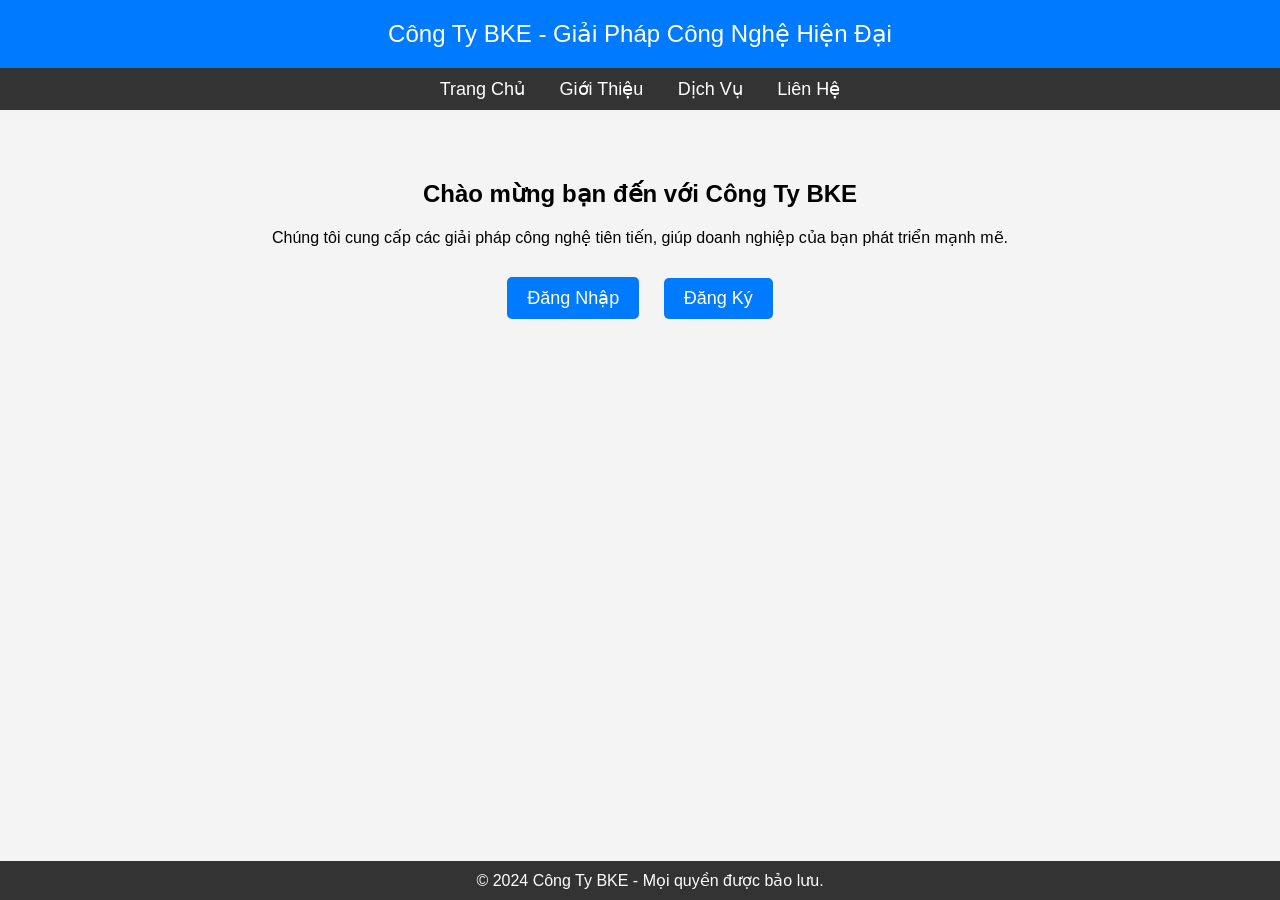
<file: laravel11-app/Exe1/index.html>
<!DOCTYPE html>
<html lang="vi">
<head>
    <meta charset="UTF-8">
    <meta name="viewport" content="width=device-width, initial-scale=1.0">
    <title>Trang Chủ - Công Ty BKE</title>
    <style>
        body {
            font-family: Arial, sans-serif;
            margin: 0;
            padding: 0;
            background-color: #f4f4f4;
            text-align: center;
        }
        .header {
            background-color: #007BFF;
            color: white;
            padding: 20px;
            font-size: 24px;
        }
        .nav {
            background: #333;
            padding: 10px;
        }
        .nav a {
            color: white;
            margin: 0 15px;
            text-decoration: none;
            font-size: 18px;
        }
        .content {
            padding: 50px;
        }
        .buttons {
            margin-top: 20px;
        }
        .buttons a {
            display: inline-block;
            margin: 10px;
            padding: 10px 20px;
            background-color: #007BFF;
            color: white;
            text-decoration: none;
            border-radius: 5px;
            font-size: 18px;
        }
        .footer {
            background-color: #333;
            color: white;
            padding: 10px;
            position: absolute;
            bottom: 0;
            width: 100%;
        }
    </style>
</head>
<body>
    <div class="header">
        Công Ty BKE - Giải Pháp Công Nghệ Hiện Đại
    </div>
    <div class="nav">
        <a href="#">Trang Chủ</a>
        <a href="#">Giới Thiệu</a>
        <a href="#">Dịch Vụ</a>
        <a href="#">Liên Hệ</a>
    </div>
    <div class="content">
        <h2>Chào mừng bạn đến với Công Ty BKE</h2>
        <p>Chúng tôi cung cấp các giải pháp công nghệ tiên tiến, giúp doanh nghiệp của bạn phát triển mạnh mẽ.</p>
        <div class="buttons">
            <a href="login.html">Đăng Nhập</a>
            <a href="register.html">Đăng Ký</a>
        </div>
    </div>
    <div class="footer">
        &copy; 2024 Công Ty BKE - Mọi quyền được bảo lưu.
    </div>
</body>
</html>
</file>
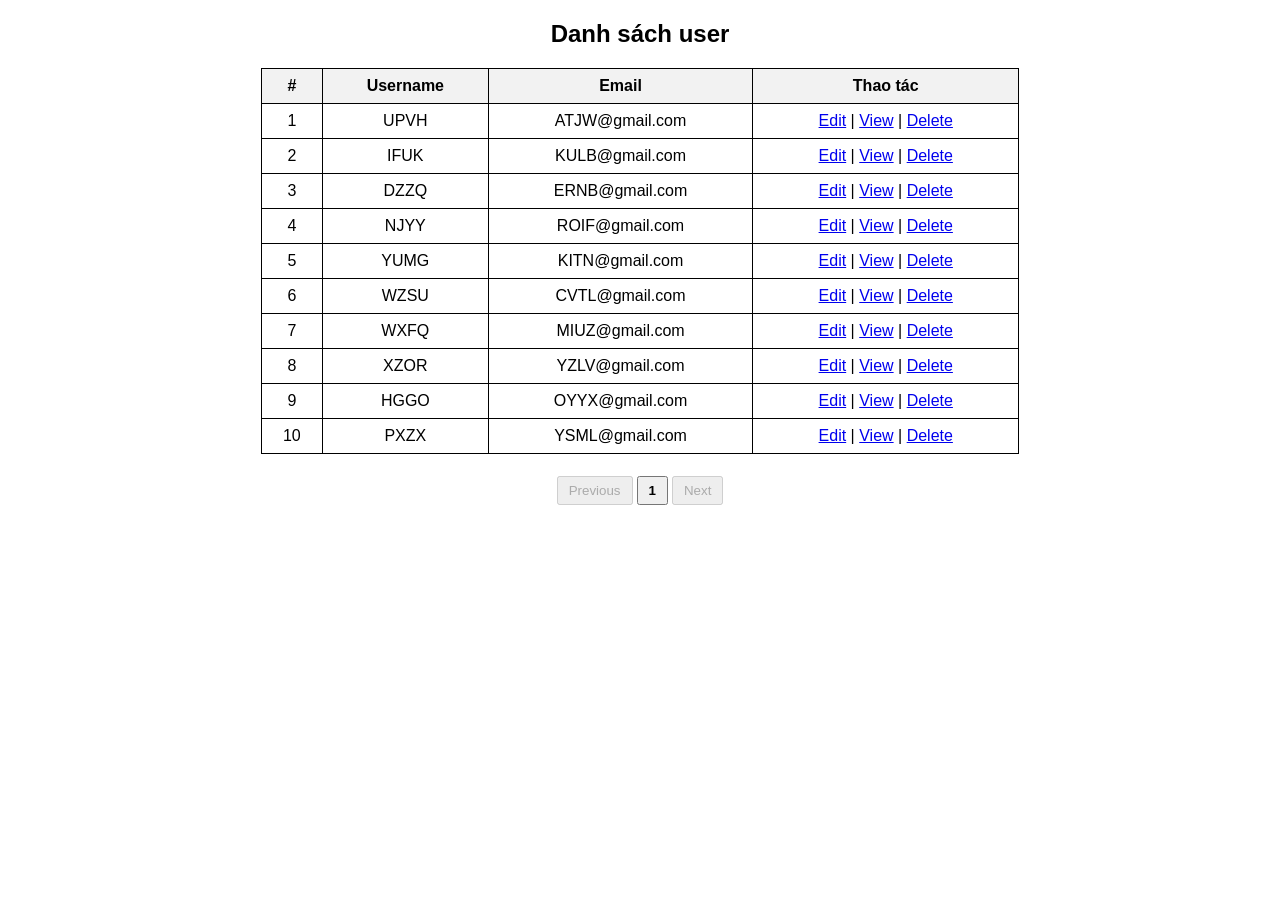
<file: laravel11-app/Exe1/list.html>
<!DOCTYPE html>
<html lang="vi">
<head>
    <meta charset="UTF-8">
    <meta name="viewport" content="width=device-width, initial-scale=1.0">
    <title>Danh sách User</title>
    <style>
        body { font-family: Arial, sans-serif; text-align: center; }
        table { width: 60%; margin: auto; border-collapse: collapse; }
        th, td { border: 1px solid black; padding: 8px; text-align: center; }
        th { background-color: #f2f2f2; }
        .pagination { margin: 20px; }
        .pagination button { padding: 5px 10px; margin: 2px; cursor: pointer; }
        .active { font-weight: bold; }
    </style>
</head>
<body>
    <h2>Danh sách user</h2>
    <table>
        <thead>
            <tr>
                <th>#</th>
                <th>Username</th>
                <th>Email</th>
                <th>Thao tác</th>
            </tr>
        </thead>
        <tbody id="userTable"></tbody>
    </table>
    <div class="pagination" id="pagination"></div>
    
    <script>
        const users = [
            { username: "UPVH", email: "ATJW@gmail.com" },
            { username: "IFUK", email: "KULB@gmail.com" },
            { username: "DZZQ", email: "ERNB@gmail.com" },
            { username: "NJYY", email: "ROIF@gmail.com" },
            { username: "YUMG", email: "KITN@gmail.com" },
            { username: "WZSU", email: "CVTL@gmail.com" },
            { username: "WXFQ", email: "MIUZ@gmail.com" },
            { username: "XZOR", email: "YZLV@gmail.com" },
            { username: "HGGO", email: "OYYX@gmail.com" },
            { username: "PXZX", email: "YSML@gmail.com" }
        ];

        const rowsPerPage = 10;
        let currentPage = 1;

        function displayUsers(page) {
            const start = (page - 1) * rowsPerPage;
            const end = start + rowsPerPage;
            const paginatedUsers = users.slice(start, end);
            
            document.getElementById("userTable").innerHTML = paginatedUsers.map((user, index) => `
                <tr>
                    <td>${start + index + 1}</td>
                    <td>${user.username}</td>
                    <td>${user.email}</td>
                    <td>
                        <a href="update.html">Edit</a> | 
                        <a href="view.html">View</a> | 
                        <a href="#">Delete</a>
                    </td>
                </tr>
            `).join("");
        }

        function setupPagination() {
            const totalPages = Math.ceil(users.length / rowsPerPage);
            let buttons = `<button onclick="changePage(${currentPage - 1})" ${currentPage === 1 ? 'disabled' : ''}>Previous</button>`;
            
            for (let i = 1; i <= totalPages; i++) {
                buttons += `<button onclick="changePage(${i})" class="${i === currentPage ? 'active' : ''}">${i}</button>`;
            }
            
            buttons += `<button onclick="changePage(${currentPage + 1})" ${currentPage === totalPages ? 'disabled' : ''}>Next</button>`;
            document.getElementById("pagination").innerHTML = buttons;
        }

        function changePage(page) {
            if (page < 1 || page > Math.ceil(users.length / rowsPerPage)) return;
            currentPage = page;
            displayUsers(page);
            setupPagination();
        }

        displayUsers(currentPage);
        setupPagination();
    </script>
</body>
</html>
</file>
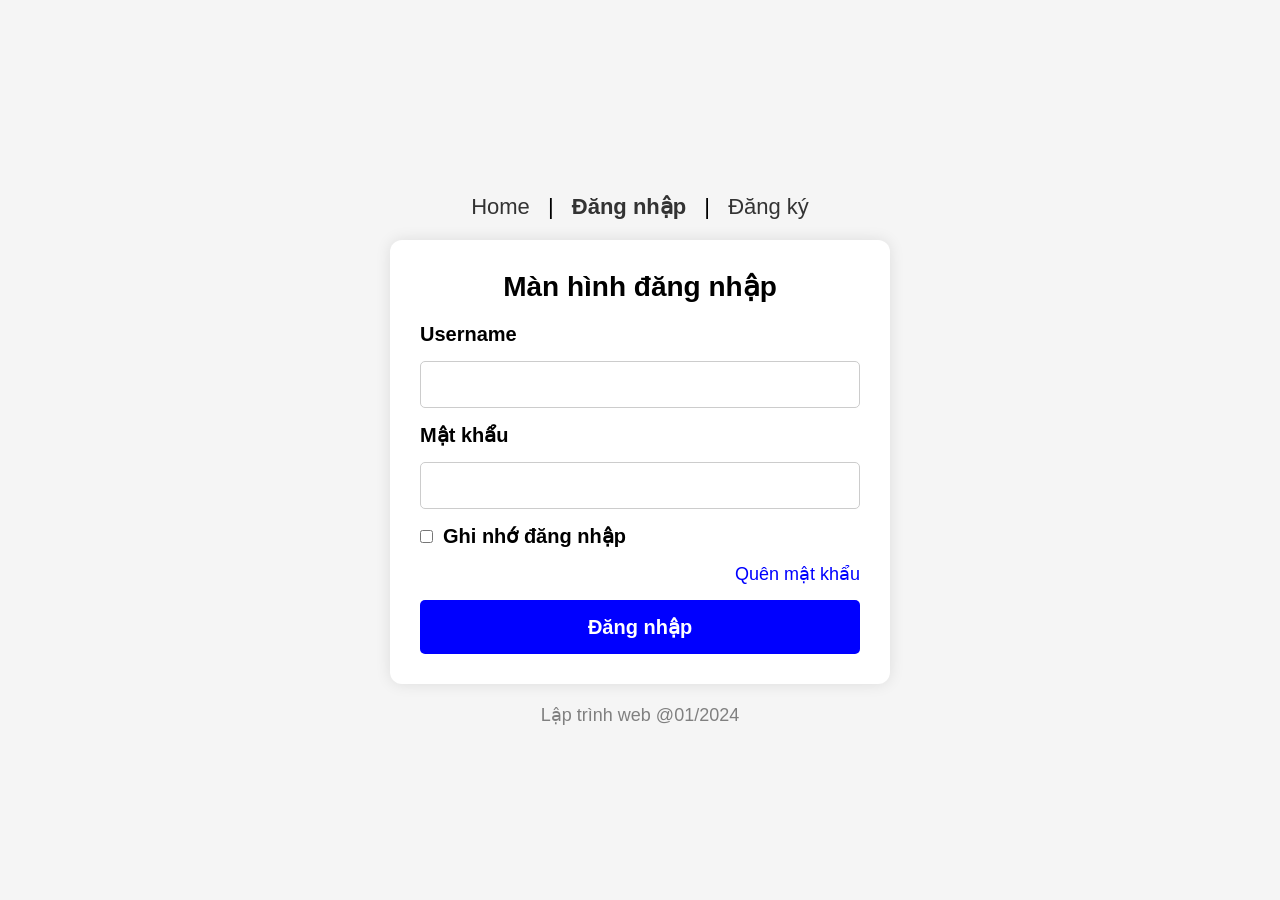
<file: laravel11-app/Exe1/login.html>
<!DOCTYPE html>
<html lang="vi">
<head>
    <meta charset="UTF-8">
    <meta name="viewport" content="width=device-width, initial-scale=1.0">
    <title>Đăng nhập</title>
    <link rel="stylesheet" href="public/css/styles.css">
</head>
<body>
    <div class="container">
        
        <nav>
            <a href="index.html">Home</a> | 
            <a href="#" class="active">Đăng nhập</a> | 
            <a href="register.html">Đăng ký</a>
        </nav>

        <div class="login-box">
            <h2>Màn hình đăng nhập</h2>
            <form id="login-form">
                <label for="username">Username</label>
                <input type="text" id="username" required>

                <label for="password">Mật khẩu</label>
                <input type="password" id="password" required>

                <div class="remember">
                    <input type="checkbox" id="remember">
                    <label for="remember">Ghi nhớ đăng nhập</label>
                </div>

                <a href="#" class="forgot">Quên mật khẩu</a>
                <button type="submit">Đăng nhập</button>
            </form>
        </div>

        <footer>
            <p>Lập trình web @01/2024</p>
        </footer>
    </div>

    <script src="public/js/script.js"></script>
</body>
</html>
</file>
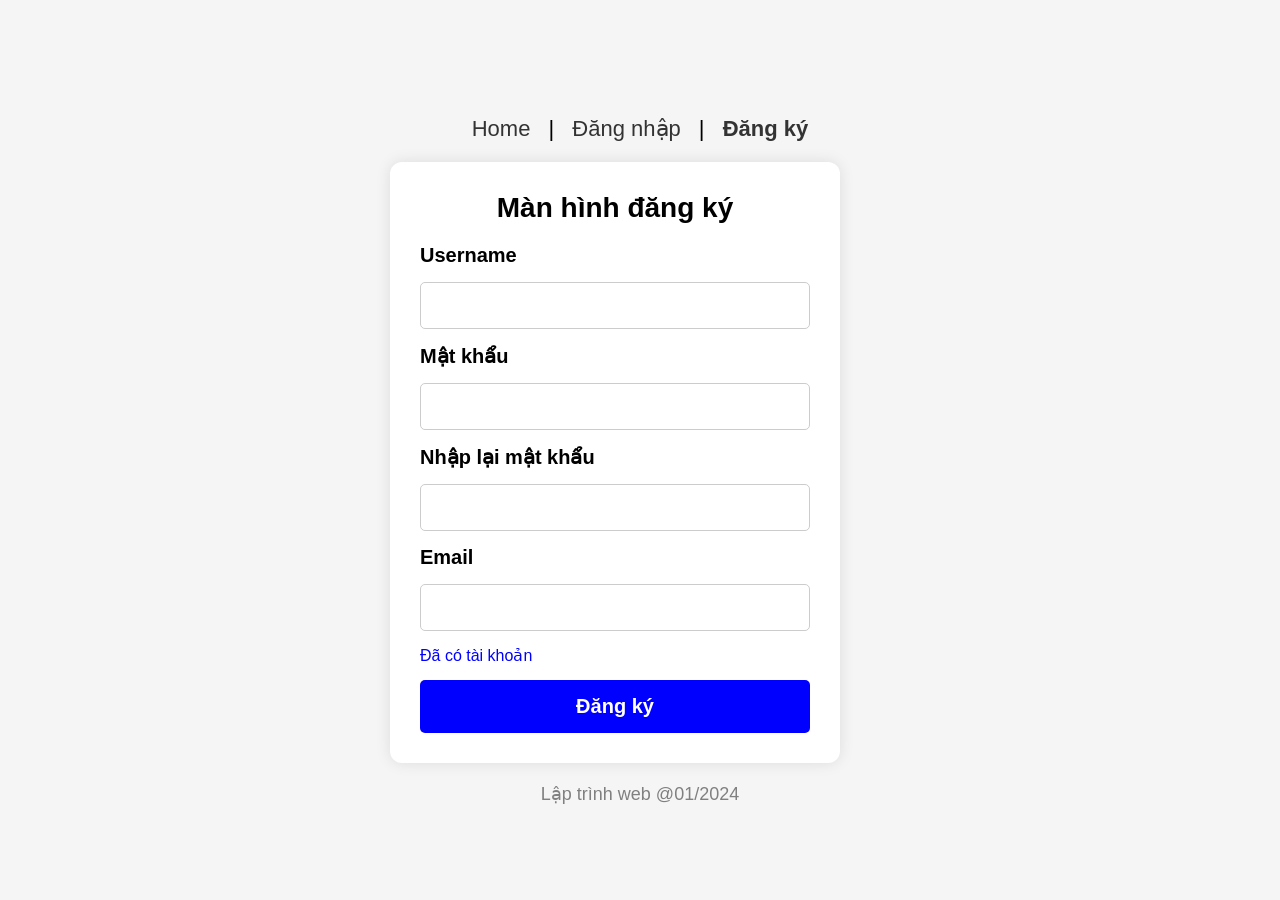
<file: laravel11-app/Exe1/register.html>
<!DOCTYPE html>
<html lang="vi">
<head>
    <meta charset="UTF-8">
    <meta name="viewport" content="width=device-width, initial-scale=1.0">
    <title>Đăng ký</title>
    <link rel="stylesheet" href="public/css/styles.css">
</head>
<body>
    <div class="container">
        <nav>
            <a href="index.html">Home</a> | 
            <a href="login.html">Đăng nhập</a> | 
            <a href="register.html" class="active">Đăng ký</a>
        </nav>

        <div class="register-box">
            <h2>Màn hình đăng ký</h2>
            <form id="register-form">
                <label for="username">Username</label>
                <input type="text" id="username" required>

                <label for="password">Mật khẩu</label>
                <input type="password" id="password" required>

                <label for="confirm-password">Nhập lại mật khẩu</label>
                <input type="password" id="confirm-password" required>

                <label for="email">Email</label>
                <input type="email" id="email" required>

                <a href="login.html" class="login-link">Đã có tài khoản</a>
                <button type="submit">Đăng ký</button>
            </form>
        </div>

        <footer>
            <p>Lập trình web @01/2024</p>
        </footer>
    </div>

    <script src="public/js/script.js"></script>
</body>
</html>
</file>
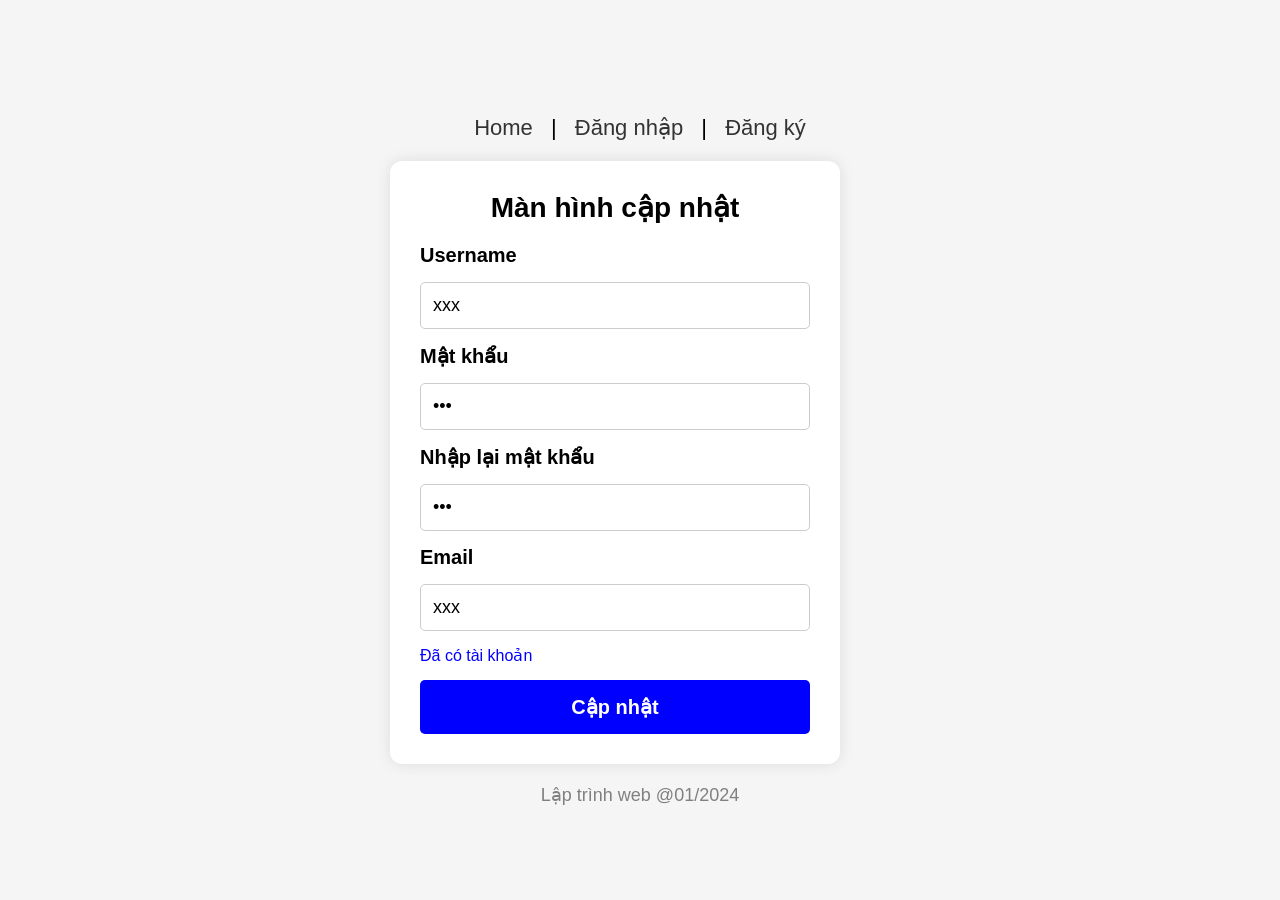
<file: laravel11-app/Exe1/update.html>
<!DOCTYPE html>
<html lang="vi">
<head>
    <meta charset="UTF-8">
    <meta name="viewport" content="width=device-width, initial-scale=1.0">
    <title>Cập nhật thông tin</title>
    <link rel="stylesheet" href="public/css/styles.css">
</head>
<body>
    <div class="container">
        <nav>
            <a href="index.html">Home</a> | 
            <a href="login.html">Đăng nhập</a> | 
            <a href="register.html">Đăng ký</a>
        </nav>

        <div class="update-box">
            <h2>Màn hình cập nhật</h2>
            <form id="update-form">
                <label for="username">Username</label>
                <input type="text" id="username" value="xxx" required>

                <label for="password">Mật khẩu</label>
                <input type="password" id="password" value="xxx" required>

                <label for="confirm-password">Nhập lại mật khẩu</label>
                <input type="password" id="confirm-password" value="xxx" required>

                <label for="email">Email</label>
                <input type="email" id="email" value="xxx" required>

                <a href="login.html" class="login-link">Đã có tài khoản</a>
                <button type="submit">Cập nhật</button>
            </form>
        </div>

        <footer>
            <p>Lập trình web @01/2024</p>
        </footer>
    </div>

    <script src="public/js/script.js"></script>
</body>
</html>
</file>
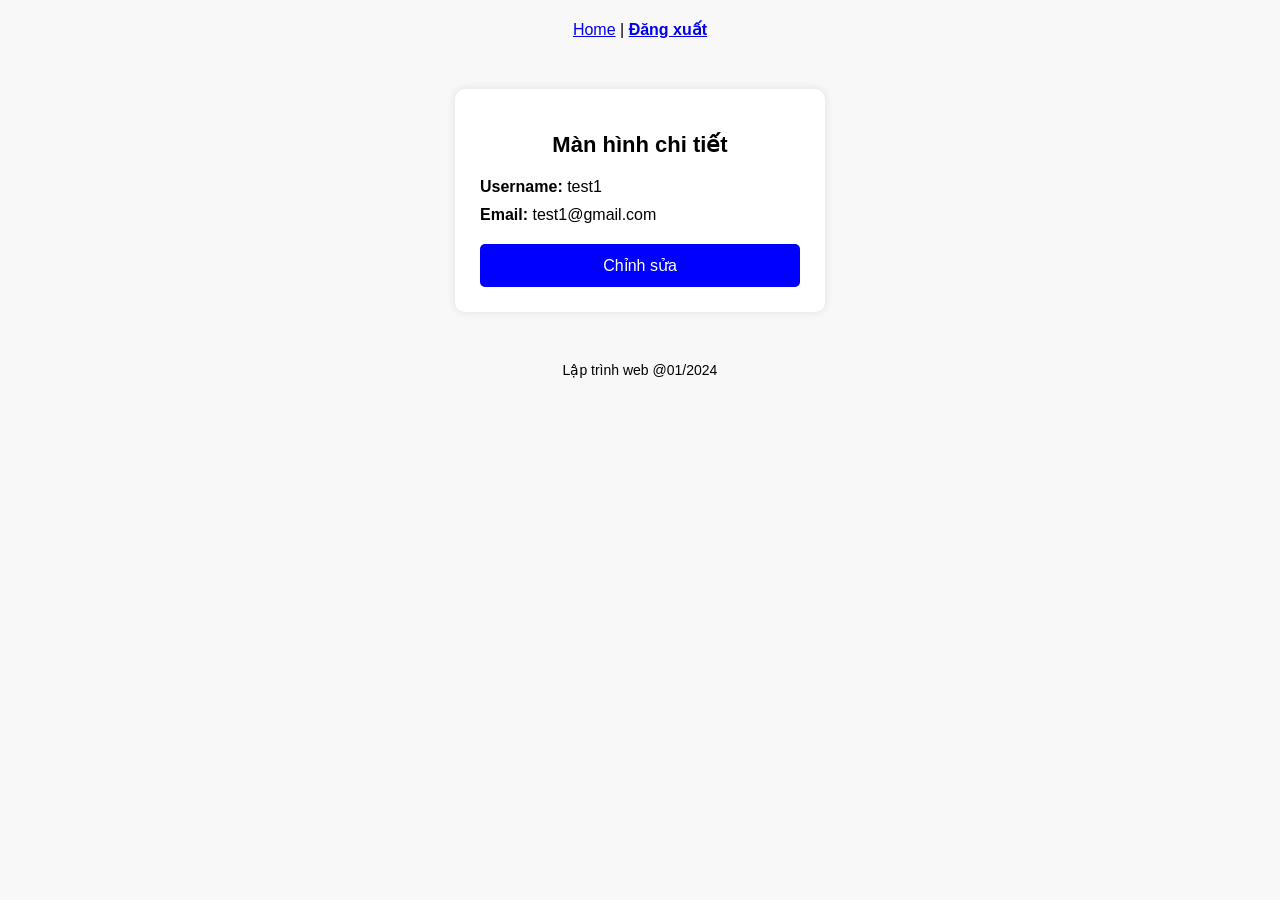
<file: laravel11-app/Exe1/view.html>
<!DOCTYPE html>
<html lang="vi">
<head>
    <meta charset="UTF-8">
    <meta name="viewport" content="width=device-width, initial-scale=1.0">
    <title>Màn hình chi tiết</title>
    <style>
        body {
            font-family: Arial, sans-serif;
            background-color: #f8f8f8;
            text-align: center;
            margin: 0;
            padding: 0;
        }
        .container {
            width: 320px;
            margin: 50px auto;
            background: white;
            padding: 25px;
            border-radius: 10px;
            box-shadow: 0px 0px 10px rgba(0, 0, 0, 0.1);
        }
        h2 {
            margin-bottom: 20px;
            font-size: 22px;
        }
        .info {
            text-align: left;
            font-size: 16px;
            margin-bottom: 20px;
        }
        .info p {
            margin: 10px 0;
        }
        .btn {
            background-color: blue;
            color: white;
            padding: 12px;
            border: none;
            cursor: pointer;
            width: 100%;
            border-radius: 5px;
            font-size: 16px;
        }
        .nav {
            margin: 20px 0;
            font-size: 16px;
        }
        label {
            font-size: 16px;
        }
        input {
            font-size: 16px;
            padding: 8px;
        }
    </style>
</head>
<body>
    <div class="nav">
        <a href="#">Home</a> | <a href="#"><strong>Đăng xuất</strong></a>
    </div>
    
    <div class="container" id="detailScreen">
        <h2>Màn hình chi tiết</h2>
        <div class="info">
            <p><strong>Username:</strong> <span id="detailUsername">test1</span></p>
            <p><strong>Email:</strong> <span id="detailEmail">test1@gmail.com</span></p>
        </div>
        <button class="btn" onclick="showEditScreen()">Chỉnh sửa</button>
    </div>
    
    <div class="container" id="editScreen" style="display: none;">
        <h2>Chỉnh sửa thông tin</h2>
        <form id="editForm">
            <label for="username">Username</label>
            <input type="text" id="username" required>
            <label for="email">Email</label>
            <input type="email" id="email" required>
            <br><br>
            <button type="submit" class="btn">Lưu</button>
        </form>
    </div>
    <p style="font-size: 14px;">Lập trình web @01/2024</p>

    <script>
        function showEditScreen() {
            document.getElementById("detailScreen").style.display = "none";
            document.getElementById("editScreen").style.display = "block";
            
            document.getElementById("username").value = document.getElementById("detailUsername").innerText;
            document.getElementById("email").value = document.getElementById("detailEmail").innerText;
        }
    </script>
</body>
</html>
</file>
<file: laravel11-app/Exe1/public/css/styles.css>
/* Reset mặc định */
/* Login*/
* {
    margin: 0;
    padding: 0;
    box-sizing: border-box;
    font-family: Arial, sans-serif;
}

body {
    background-color: #f5f5f5;
    display: flex;
    justify-content: center;
    align-items: center;
    height: 100vh;
    flex-direction: column;
}

.container {
    width: 500px; /* Tăng kích thước hộp */
    text-align: center;
}

header {
    background: #eaeaea;
    padding: 15px;
    border-radius: 5px;
    font-size: 22px; /* Tăng cỡ chữ */
    font-weight: bold;
}

header input {
    width: 100%;
    padding: 10px;
    font-size: 20px; /* Tăng cỡ chữ */
    border: 1px solid #ccc;
    border-radius: 3px;
    text-align: center;
}

nav {
    margin: 20px 0;
    font-size: 22px; /* Tăng cỡ chữ */
}

nav a {
    text-decoration: none;
    color: #333;
    margin: 0 12px;
}

nav a.active {
    font-weight: bold;
}

.login-box {
    background: white;
    padding: 30px;
    border-radius: 12px;
    box-shadow: 0 0 15px rgba(0, 0, 0, 0.1);
}

h2 {
    font-size: 30px; /* Tăng cỡ chữ tiêu đề */
    margin-bottom: 25px;
}

form {
    display: flex;
    flex-direction: column;
    gap: 15px;
}

label {
    font-weight: bold;
    font-size: 22px; /* Tăng cỡ chữ nhãn */
    text-align: left;
}

input {
    padding: 12px;
    font-size: 20px; /* Tăng cỡ chữ input */
    border: 1px solid #ccc;
    border-radius: 5px;
}

.remember {
    display: flex;
    align-items: center;
    gap: 10px;
    font-size: 20px; /* Tăng cỡ chữ */
}

.forgot {
    text-align: right;
    display: block;
    font-size: 18px;
    color: blue;
    text-decoration: none;
}

button {
    background: blue;
    color: white;
    padding: 15px;
    font-size: 22px; /* Tăng cỡ chữ nút */
    border: none;
    border-radius: 5px;
    cursor: pointer;
    font-weight: bold;
}

button:hover {
    background: darkblue;
}

footer {
    margin-top: 20px;
    font-size: 18px; /* Tăng cỡ chữ */
    color: gray;
}
/* Register */
.register-box {
    background: white;
    padding: 30px;
    border-radius: 12px;
    box-shadow: 0 0 15px rgba(0, 0, 0, 0.1);
    width: 450px;
    text-align: center;
}

h2 {
    font-size: 28px;
    margin-bottom: 20px;
}

form {
    display: flex;
    flex-direction: column;
    gap: 15px;
}

label {
    font-weight: bold;
    font-size: 20px;
    text-align: left;
}

input {
    padding: 12px;
    font-size: 18px;
    border: 1px solid #ccc;
    border-radius: 5px;
}

.login-link {
    text-align: left;
    display: block;
    font-size: 16px;
    color: blue;
    text-decoration: none;
}

button {
    background: blue;
    color: white;
    padding: 15px;
    font-size: 20px;
    border: none;
    border-radius: 5px;
    cursor: pointer;
    font-weight: bold;
}

button:hover {
    background: darkblue;
}
/*update*/
.update-box {
    background: white;
    padding: 30px;
    border-radius: 12px;
    box-shadow: 0 0 15px rgba(0, 0, 0, 0.1);
    width: 450px;
    text-align: center;
}

h2 {
    font-size: 28px;
    margin-bottom: 20px;
}

form {
    display: flex;
    flex-direction: column;
    gap: 15px;
}

label {
    font-weight: bold;
    font-size: 20px;
    text-align: left;
}

input {
    padding: 12px;
    font-size: 18px;
    border: 1px solid #ccc;
    border-radius: 5px;
}

.login-link {
    text-align: left;
    display: block;
    font-size: 16px;
    color: blue;
    text-decoration: none;
}

button {
    background: blue;
    color: white;
    padding: 15px;
    font-size: 20px;
    border: none;
    border-radius: 5px;
    cursor: pointer;
    font-weight: bold;
}

button:hover {
    background: darkblue;
}
/*List*/
table {
    width: 100%;
    border-collapse: collapse;
    margin-top: 20px;
}

th, td {
    border: 1px solid #ccc;
    padding: 10px;
    text-align: left;
}

th {
    background: #f4f4f4;
    font-size: 18px;
}

td {
    font-size: 16px;
}

.pagination {
    margin-top: 20px;
    text-align: center;
}

.pagination a {
    padding: 8px 12px;
    margin: 0 5px;
    border: 1px solid #ccc;
    text-decoration: none;
    color: black;
}

.pagination a:hover {
    background: #007bff;
    color: white;
}

th:nth-child(1), td:nth-child(1) {
    width: 5%;
    text-align: center;
}

th:nth-child(4), td:nth-child(4) {
    text-align: center;
}

a {
    color: blue;
    text-decoration: none;
}

a:hover {
    text-decoration: underline;
}
</file>
